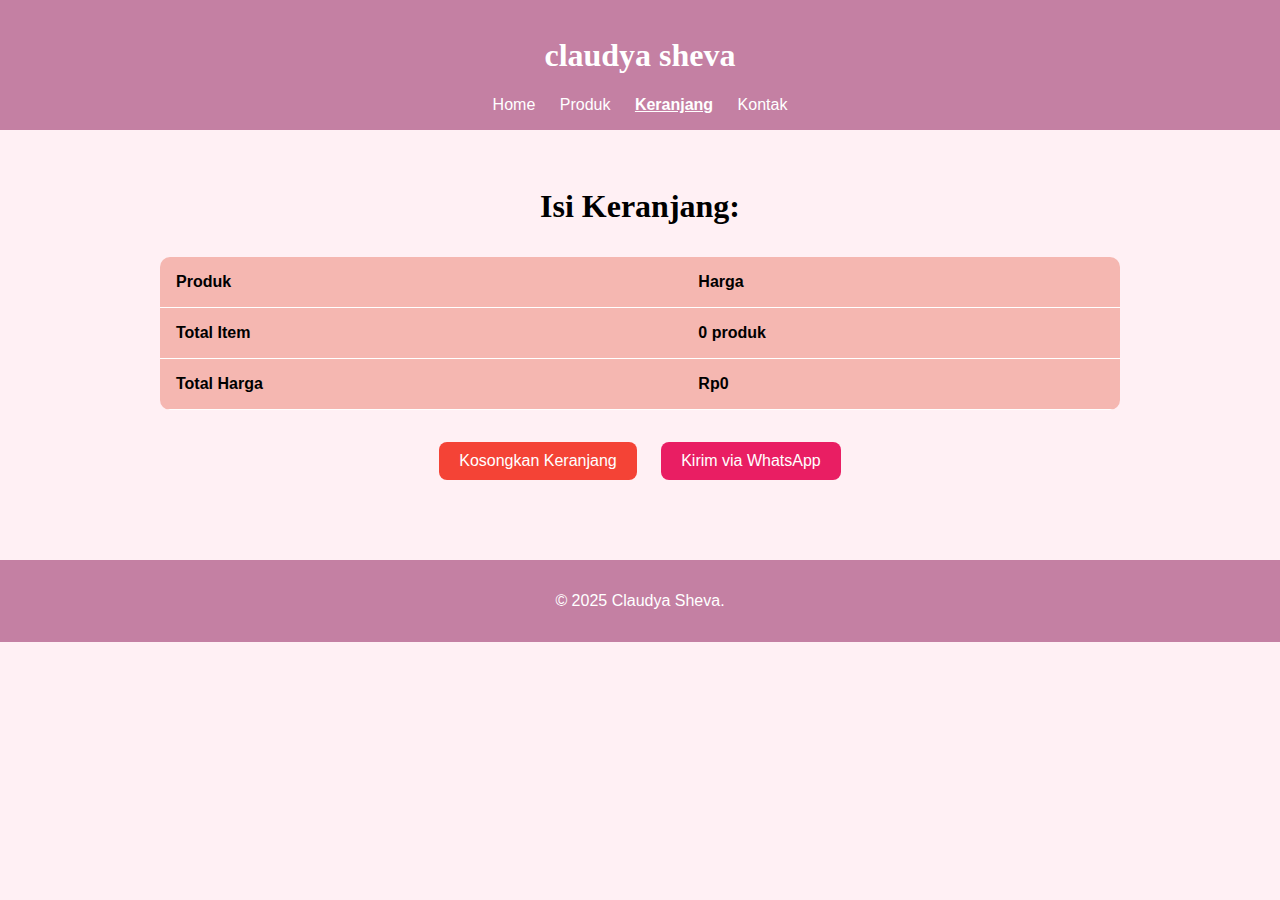
<file: keranjang.html>
<!DOCTYPE html>
<html lang="id">
<head>
  <meta charset="UTF-8" />
  <meta name="viewport" content="width=device-width, initial-scale=1.0" />
  <title>Keranjang - Claudya Sheva</title>
  <link rel="stylesheet" href="style.css" />
</head>
<body>

<header>
  <h1>claudya sheva</h1>
  <nav>
    <a href="index.html">Home</a>
    <a href="produk.html">Produk</a>
    <a href="keranjang.html" class="active">Keranjang</a>
    <a href="kontak.html">Kontak</a>
  </nav>
</header>

<main>
  <h2>Isi Keranjang:</h2> 
  <table>
    <thead>
      <tr>
        <th>Produk</th>
        <th>Harga</th>
      </tr>
    </thead>
    <tbody id="daftar-keranjang"></tbody>
    <tfoot>
      <tr>
        <td>Total Item</td>
        <td id="total-item">0 produk</td>
      </tr>
      <tr>
        <td>Total Harga</td>
        <td id="total-harga">Rp0</td>
      </tr>
    </tfoot>
  </table>

  <div class="keranjang-btn">
    <button class="kosongkan" onclick="kosongkanKeranjang()">Kosongkan Keranjang</button>
    <button class="wa" onclick="checkoutWhatsApp()">Kirim via WhatsApp</button>
  </div>
</main>

<footer>
  <p>&copy; 2025 Claudya Sheva.</p>
</footer>

<!--java script-->
<script>
  const daftar = document.getElementById("daftar-keranjang");
  const totalHargaEl = document.getElementById("total-harga");
  const totalItemEl = document.getElementById("total-item");

  let keranjang = JSON.parse(localStorage.getItem("keranjang")) || [];
  let total = 0;

  keranjang.forEach(item => {
    const row = document.createElement("tr");

    const namaCell = document.createElement("td");
    namaCell.textContent = item.nama;

    const hargaCell = document.createElement("td");
    hargaCell.textContent = "Rp" + item.harga.toLocaleString("id-ID");

    row.appendChild(namaCell);
    row.appendChild(hargaCell);

    daftar.appendChild(row);

    total += item.harga;
  });

  totalItemEl.textContent = keranjang.length + " produk";
  totalHargaEl.textContent = "Rp" + total.toLocaleString("id-ID");

  function kosongkanKeranjang() {
    localStorage.removeItem("keranjang");
    location.reload();
  }

 function checkoutWhatsApp() {
    if (keranjang.length === 0) {
      alert("Keranjang masih kosong!");
      return;
    }

    let pesan = "Halo! Saya ingin memesan:%0A";
    keranjang.forEach((item, i) => {
      pesan += `${i + 1}. ${item.nama} - Rp${item.harga.toLocaleString("id-ID")}%0A`;
    });

    let total = keranjang.reduce((sum, item) => sum + item.harga, 0);
    pesan += `%0ATotal: Rp${total.toLocaleString("id-ID")}`;

    const link = `https://wa.me/6285939278166?text=${pesan}`;
    window.open(link, "_blank");
  }
</script>

</body>
</html>
</file>
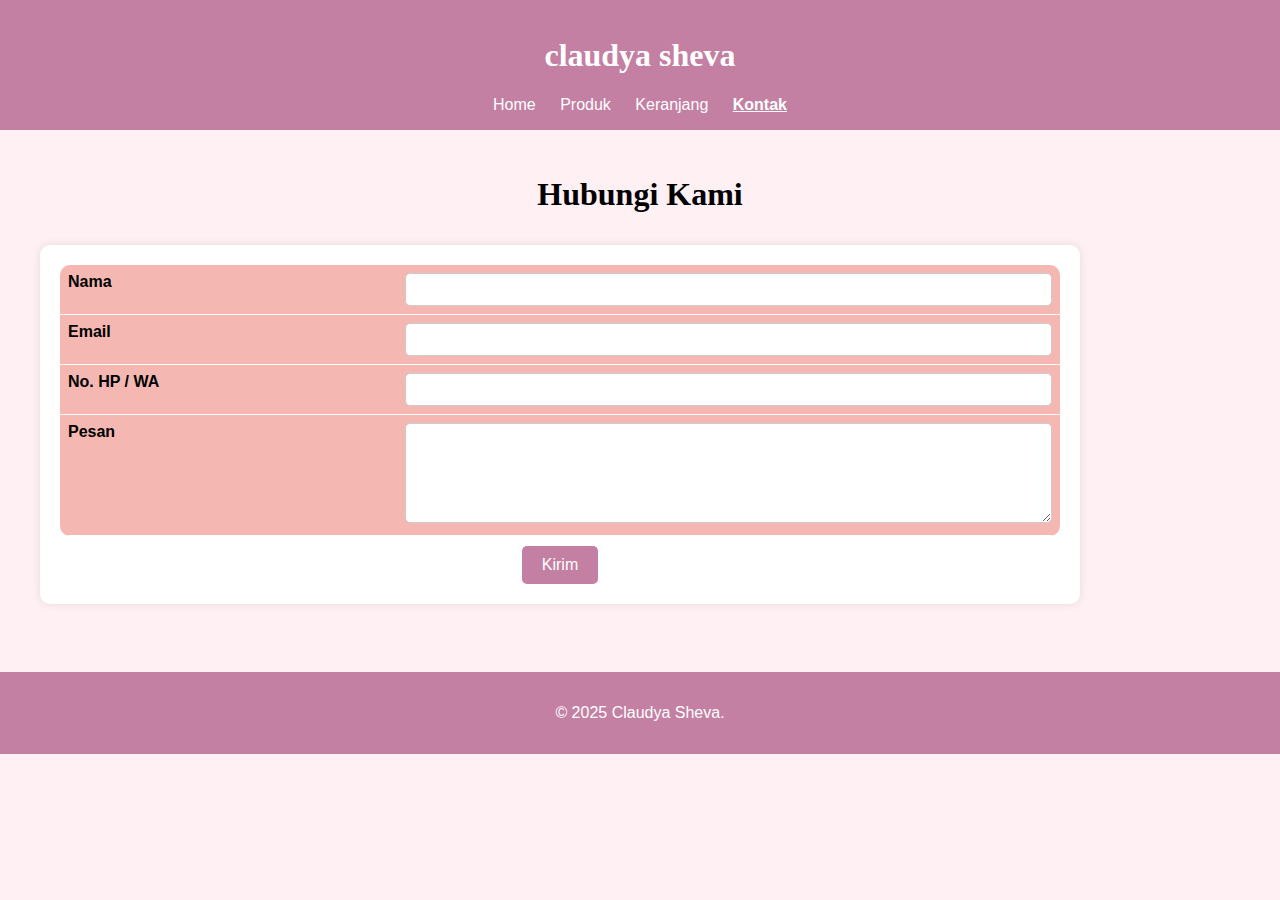
<file: kontak.html>
<!DOCTYPE html>
<html lang="id">
<head>
  <meta charset="UTF-8">
  <meta name="viewport" content="width=device-width, initial-scale=1.0">
  <title>Kontak - Claudya Sheva</title>
  <link rel="stylesheet" href="style.css">
  <style>
    main {
      padding: 20px;
    }

    form {
      max-width: 1000px;
      background-color: #fff;
      padding: 20px;
      border-radius: 10px;
      box-shadow: 0 0 10px rgba(0,0,0,0.1);
    }

    table {
      width: 100%;
    }

    td {
      padding: 8px;
    }

    input, textarea {
      width: 100%;
      padding: 8px;
      border-radius: 5px;
      border: 1px solid #ccc;
    }

    button {
      margin-top: 10px;
      padding: 10px 20px;
      border: none;
      background-color: #c480a3;
      color: white;
      border-radius: 5px;
      cursor: pointer;
    }

    button:hover {
      background-color: #a95d85;
    }

    .success-message {
      color: green;
      margin-top: 15px;
      display: none;
    }
  </style>
</head>
<body>

<header>
  <h1>claudya sheva</h1>
  <nav>
    <a href="index.html">Home</a>
    <a href="produk.html">Produk</a>
    <a href="keranjang.html">Keranjang</a>
    <a href="kontak.html" class="active">Kontak</a>
  </nav>
</header>

<main>
  <h2>Hubungi Kami</h2>
  <form id="kontakForm">
    <table>
      <tr>
        <td><label for="nama">Nama</label></td>
        <td><input type="text" id="nama" name="nama" required></td>
      </tr>
      <tr>
        <td><label for="email">Email</label></td>
        <td><input type="email" id="email" name="email" required></td>
      </tr>
      <tr>
        <td><label for="whatsapp">No. HP / WA</label></td>
        <td><input type="tel" id="whatsapp" name="whatsapp" required></td>
      </tr>
      <tr>
        <td><label for="pesan">Pesan</label></td>
        <td><textarea id="pesan" name="pesan" rows="4" required></textarea></td>
      </tr>
    </table>
    <button type="submit">Kirim</button>
    <p class="success-message" id="successMessage">Pesan berhasil dikirim!</p>
  </form>
</main>

<footer>
  <p>&copy; 2025 Claudya Sheva.</p>
</footer>

<script>
  document.getElementById("kontakForm").addEventListener("submit", function(event) {
    event.preventDefault();
    document.getElementById("successMessage").style.display = "block";
    this.reset(); // mengosongkan form
  });
</script>

</body>
</html>
</file>
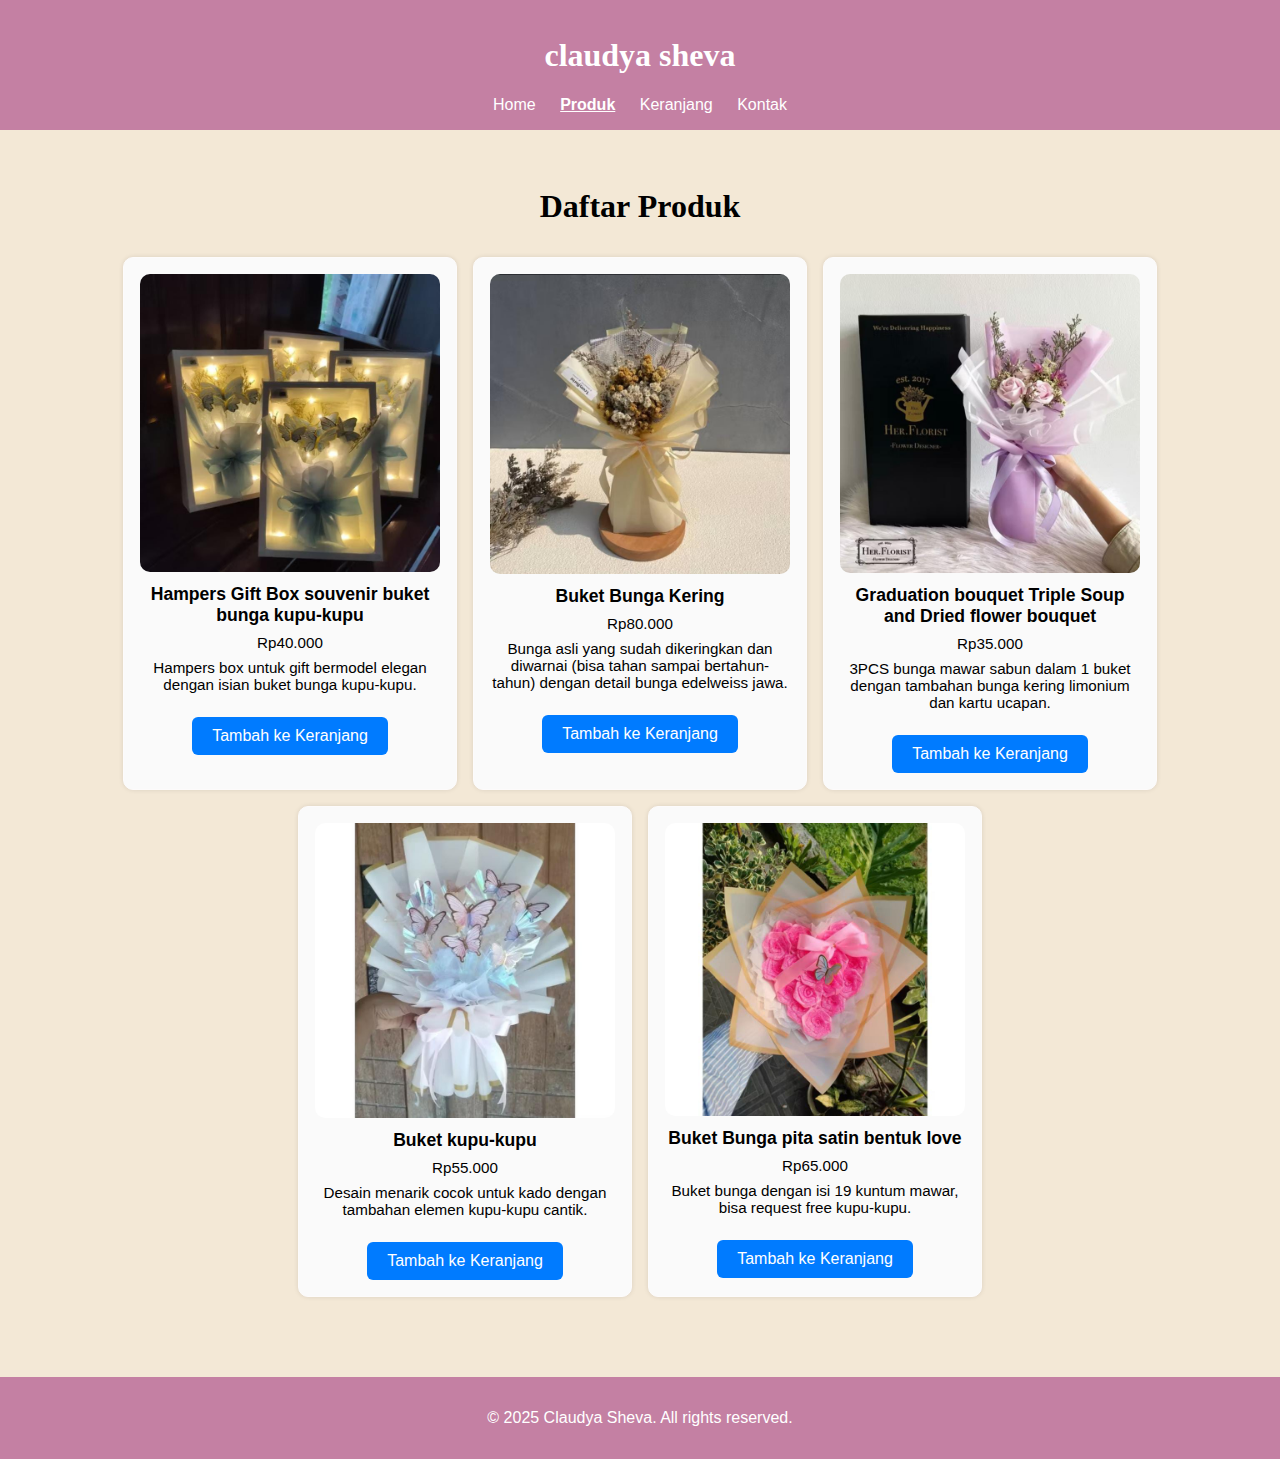
<file: produk.html>
<!DOCTYPE html>
<html lang="id">
<head>
  <meta charset="UTF-8" />
  <meta name="viewport" content="width=device-width, initial-scale=1.0"/>
  <title>Produk - Claudya Sheva</title>
  <link rel="stylesheet" href="style.css" />
  <style>
    body {
      margin: 0;
      font-family: sans-serif;
      background-color: #f3e8d6;
    }

    header {
      background-color: #c480a3;
      color: white;
      padding: 1rem;
      text-align: center;
    }

    nav a {
      color: white;
      text-decoration: none;
      margin: 0 10px;
    }

    nav a.active {
      font-weight: bold;
      text-decoration: underline;
    }

    main {
      padding: 2rem;
      max-width: 1200px;
      margin: auto;
    }

    h2 {
      text-align: center;
      margin-bottom: 2rem;
    }

   .produk-list {
  display: flex;
  flex-wrap: wrap;
  gap: 1rem;
  justify-content: center;
}

.produk {
  background-color: rgb(250, 250, 250);
  border: 1px solid #fdfbfb;
  padding: 1rem;
  width: 300px;
  text-align: center;
  box-shadow: 0 0 5px rgba(6, 6, 6, 0.1);
  border-radius: 10px;
}

.produk img {
  width: 100%;
  height: auto;
  border-radius: 10px;
}

    .produk h3 {
      margin: 0.5rem 0;
      font-size: 1.1rem;
    }

    .produk p {
      margin: 0.5rem 0;
      font-size: 0.95rem;
    }

    .produk button {
      margin-top: 1rem;
      background-color: #007bff;
      color: white;
      border: none;
      padding: 10px 20px;
      border-radius: 6px;
      cursor: pointer;
      font-size: 1rem;
    }

    .produk button:hover {
      background-color: #0056b3;
    }

    footer {
      text-align: center;
      padding: 1rem;
      background-color: #c480a3;
      color: white;
      margin-top: 3rem;
    }

    @media (max-width: 768px) {
      .produk-list {
        grid-template-columns: 1fr;
      }
    }
  </style>
</head>
<body>

<header>
  <h1>claudya sheva</h1>
  <nav>
    <a href="index.html">Home</a>
    <a href="produk.html" class="active">Produk</a>
    <a href="keranjang.html">Keranjang</a>
    <a href="kontak.html">Kontak</a>
  </nav>
</header>

<main>
  <h2>Daftar Produk</h2>
  <div class="produk-list">
    <div class="produk">
      <img src="hampres.jpeg" alt="Hampers Gift Box">
      <h3>Hampers Gift Box souvenir buket bunga kupu-kupu</h3>
      <p>Rp40.000</p>
      <p>Hampers box untuk gift bermodel elegan dengan isian buket bunga kupu-kupu.</p>
      <button onclick="tambahKeKeranjang('Hampers Gift Box souvenir buket bunga kupu-kupu', 40000)">Tambah ke Keranjang</button>
    </div>
    <div class="produk">
      <img src="kering.jpeg" alt="Bunga Kering">
      <h3>Buket Bunga Kering</h3>
      <p>Rp80.000</p>
      <p>Bunga asli yang sudah dikeringkan dan diwarnai (bisa tahan sampai bertahun-tahun) dengan detail bunga edelweiss jawa.</p>
      <button onclick="tambahKeKeranjang('Buket Bunga Kering', 80000)">Tambah ke Keranjang</button>
    </div>
    <div class="produk">
      <img src="WhatsApp Image 2025-07-05 at 09.38.51 (1).jpeg" alt="Graduation Bouquet">
      <h3>Graduation bouquet Triple Soup and Dried flower bouquet</h3>
      <p>Rp35.000</p>
      <p>3PCS bunga mawar sabun dalam 1 buket dengan tambahan bunga kering limonium dan kartu ucapan.</p>
      <button onclick="tambahKeKeranjang('Graduation bouquet Triple Soup', 35000)">Tambah ke Keranjang</button>
    </div>
    <div class="produk">
      <img src="kupu-kupu.jpeg" alt="Buket Kupu-Kupu">
      <h3>Buket kupu-kupu</h3>
      <p>Rp55.000</p>
      <p>Desain menarik cocok untuk kado dengan tambahan elemen kupu-kupu cantik.</p>
      <button onclick="tambahKeKeranjang('Buket kupu-kupu', 55000)">Tambah ke Keranjang</button>
    </div>
    <div class="produk">
      <img src="buket 2.jpeg" alt="Buket Love">
      <h3>Buket Bunga pita satin bentuk love</h3>
      <p>Rp65.000</p>
      <p>Buket bunga dengan isi 19 kuntum mawar, bisa request free kupu-kupu.</p>
      <button onclick="tambahKeKeranjang('Buket pita satin bentuk love', 65000)">Tambah ke Keranjang</button>
    </div>
  </div>
</main>

<footer>
  <p>&copy; 2025 Claudya Sheva. All rights reserved.</p>
</footer>

<script>
  function tambahKeKeranjang(nama, harga) {
    let keranjang = JSON.parse(localStorage.getItem("keranjang")) || [];
    keranjang.push({ nama, harga });
    localStorage.setItem("keranjang", JSON.stringify(keranjang));
    alert("Produk ditambahkan ke keranjang!");
  }
</script>

</body>
</html>
</file>
<file: style.css>
body {font-family: sans-serif;
  margin: 0;
  padding: 0;
  background: #fff0f4;}

 h1 {font-family: Viner Hand ITC;
  font-size: 2rem;}
  
header {
  background: #c480a3;
  color: white;
  padding: 10px;
  text-align: center;
}

nav a {
  color: white;
  margin: 0 10px;
  text-decoration: none;
}

nav a.active {
  text-decoration: underline;
  font-weight: bold;
}

main {
  padding: 20px;
}

.produk-list {
  display: flex;
  flex-wrap: wrap;
  gap: 20px;
}

.produk {
  background: white;
  padding: 10px;
  width: 200px;
  border-radius: 10px;
  box-shadow: 0 2px 6px rgba(0,0,0,0.1);
  text-align: center;
}

table {
  width: 100%;
  border-collapse: collapse;
  background: white;
}

th, td {
  padding: 10px;
  border-bottom: 1px solid #ccc;
}


<!--kontak-->
 body {
  margin: 0;
  font-family: Arial, sans-serif;
  background-color: #f3e8d6;
}

main {
  padding: 20px;
  max-width: 600px;
  margin: auto;
}

form {
  background-color: #fff;
  padding: 20px;
  border-radius: 10px;
  box-shadow: 0 0 10px rgba(0, 0, 0, 0.1);
}

table {
  width: 100%;
  border-collapse: collapse;
}

td {
  padding: 10px 0;
  vertical-align: top;
}

label {
  display: block;
  font-weight: bold;
  margin-bottom: 5px;
}

input,
textarea {
  width: 100%;
  padding: 10px;
  border-radius: 5px;
  border: 1px solid #ccc;
  box-sizing: border-box;
}

textarea {
  resize: vertical;
  min-height: 100px;
}

button {
  margin-top: 15px;
  padding: 10px 20px;
  border: none;
  background-color: #c480a3;
  color: white;
  border-radius: 5px;
  cursor: pointer;
  font-size: 16px;
}

button:hover {
  background-color: #a95d85;
}

.success-message {
  color: green;
  margin-top: 15px;
  display: none;
}

@media (max-width: 600px) {
  table,
  td {
    display: block;
    width: 100%;
  }
}


    <!--keranjang-->
body {
      margin: 0;
      font-family: sans-serif;
      background-color: #ffe6ea;
    }

    header {
      background-color: #c480a3;
      color: white;
      padding: 1rem;
      text-align: center;
    }

    nav a {
      color: white;
      text-decoration: none;
      margin: 0 10px;
    }

    nav a.active {
      font-weight: bold;
      text-decoration: underline;
    }

    main {
      padding: 2rem;
      text-align: center;
    }

    h2 {
      font-family: Chiller;
      font-size: 2rem;
      margin-bottom: 1rem;
    }

h2 {font-family: Chiller;}
    table {
      margin: auto;
      width: 80%;
      background-color: #f5b7b1;
      border-collapse: collapse;
      border-radius: 10px;
      overflow: hidden;
    }

    th, td {
      padding: 1rem;
      border-bottom: 1px solid #fff;
      text-align: left;
    }

    tfoot td {
      font-weight: bold;
    }

    .keranjang-btn {
      margin-top: 2rem;
    }

    .keranjang-btn button {
      padding: 10px 20px;
      font-size: 1rem;
      border: none;
      border-radius: 8px;
      cursor: pointer;
      margin: 0 10px;
    }

    .kosongkan {
      background-color: #f44336;
      color: white;
    }

    .wa {
      background-color: #e91e63;
      color: white;
    }

    footer {
      margin-top: 3rem;
      background-color: #c480a3;
      color: white;
      text-align: center;
      padding: 1rem;
    }


    <!--produk-->
   body {
      margin: 0;
      font-family: sans-serif;
      background-color: #f3e8d6;
    }

    header {
      background-color: #c480a3;
      color: white;
      padding: 1rem;
      text-align: center;
    }

    nav a {
      color: white;
      text-decoration: none;
      margin: 0 10px;
    }

    nav a.active {
      font-weight: bold;
      text-decoration: underline;
    }

    main {
      padding: 2rem;
      max-width: 1200px;
      margin: auto;
    }

    h2 {
      text-align: center;
      margin-bottom: 2rem;
    }

   .produk-list {
  display: flex;
  flex-wrap: wrap;
  gap: 1rem;
  justify-content: center;
}

.produk {
  background-color: rgb(250, 250, 250);
  border: 1px solid #fdfbfb;
  padding: 1rem;
  width: 300px;
  text-align: center;
  box-shadow: 0 0 5px rgba(6, 6, 6, 0.1);
  border-radius: 10px;
}

.produk img {
  width: 100%;
  height: auto;
  border-radius: 10px;
}

    .produk h3 {
      margin: 0.5rem 0;
      font-size: 1.1rem;
    }

    .produk p {
      margin: 0.5rem 0;
      font-size: 0.95rem;
    }

    .produk button {
      margin-top: 1rem;
      background-color: #007bff;
      color: white;
      border: none;
      padding: 10px 20px;
      border-radius: 6px;
      cursor: pointer;
      font-size: 1rem;
    }

    .produk button:hover {
      background-color: #0056b3;
    }

    footer {
      text-align: center;
      padding: 1rem;
      background-color: #c480a3;
      color: white;
      margin-top: 3rem;
    }

    @media (max-width: 768px) {
      .produk-list {
        grid-template-columns: 1fr;
      }
    }
</file>
